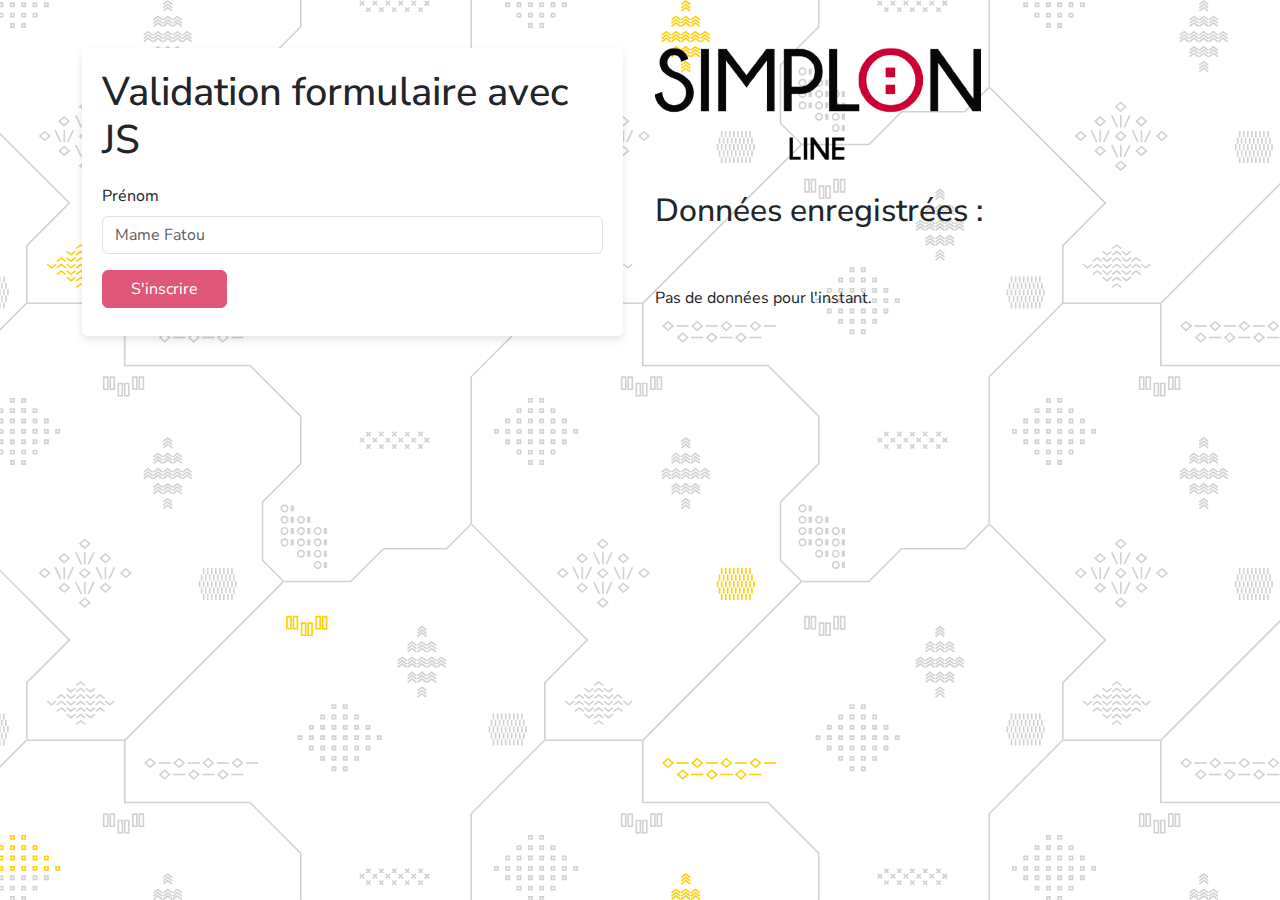
<file: index.html>
<!DOCTYPE html>
<html lang="en">
<head>
    <meta charset="UTF-8">
    <meta name="viewport" content="width=device-width, initial-scale=1.0">
    <title>Validation Formulaire avec JavaScript</title>
    <!-- CDN Bootstrap -->
    <link href="https://cdn.jsdelivr.net/npm/bootstrap@5.3.3/dist/css/bootstrap.min.css" rel="stylesheet" integrity="sha384-QWTKZyjpPEjISv5WaRU9OFeRpok6YctnYmDr5pNlyT2bRjXh0JMhjY6hW+ALEwIH" crossorigin="anonymous">
    <script src="https://cdn.jsdelivr.net/npm/bootstrap@5.3.3/dist/js/bootstrap.bundle.min.js" integrity="sha384-YvpcrYf0tY3lHB60NNkmXc5s9fDVZLESaAA55NDzOxhy9GkcIdslK1eN7N6jIeHz" crossorigin="anonymous"></script>

    <!-- link du fichier style.css -->
     <link rel="stylesheet" href="style.css">

    <!-- link du fichier script.js -->
     <script src="script.js" defer></script>
</head>

<body>
    <div class="container mt-5">
      <div class="formulaire">
        <h1>Validation formulaire avec JS</h1>
        <div id="submitSuccess"></div>
        <form id="myForm">
          <div id="prenomDiv" class="mb-3 col-lg-12">
            <label for="prenom" class="form-label">Prénom</label>
            <input
              type="text"
              id="prenom"
              name="prenom"
              class="form-control"
              placeholder="Mame Fatou"
            />
            <span id="prenomError" class="error"></span>
          </div>
          <div id="nomDiv" class="hidden">
            <label for="nom" class="form-label">Nom</label>
            <input
              type="text"
              id="nom"
              name="nom"
              class="form-control"
              placeholder="Mbaye"
            />
            <span id="nomError" class="error"></span>
          </div>
          <div id="emailDiv" class="hidden">
            <label for="email" class="form-label">Adresse électronique</label>
            <input
              type="email"
              id="email"
              name="email"
              class="form-control"
              placeholder="mfm@simplon.co"
            />
            <span id="emailError" class="error"></span>
          </div>
          <div id="motdepasseDiv" class="hidden">
            <label for="motdepasse" class="form-label">Mot de passe</label>
            <input
              type="password"
              id="motdepasse"
              name="motdepasse"
              class="form-control"
              placeholder="mot de passe"
            />
            <span id="motdepasseError" class="error"></span>
          </div>
          <button class="btn btn-submit" type="submit" id="submitBtn" disabled onclick="saveData()">
            S'inscrire
          </button>
        </form>
      </div>
      <div class="welcome">
        <img src="images/sol-logo.png" alt="" />
        <!-- <h1>La plateforme collaborative d'apprentissage en pédagogie active</h1>
        <h1 id="powered">Powered by Mouhammad Ndour</h1> -->
        <h2>Données enregistrées :</h2>
        
        <p id="storedData" class="table"></p>
        <p class="no-data" id="noDataMessage">Pas de données pour l'instant.</p>
        <button class="btn btn-danger" id="btnClear" onclick="clearData()">Vider le tableau</button>
        
      </div>
    </div>

  </body>
</html>
</file>
<file: style.css>
@import url("https://fonts.googleapis.com/css2?family=Nunito+Sans:opsz,wght@6..12,400;6..12,700&display=swap");

body {
  padding: 0;
  margin: 0;
  font-family: "Nunito Sans", sans-serif;
  display: flex;
  align-items:flex-start;
  justify-content: center;
  height: 100vh; /* Ajout de cette ligne */
  background-image: url(images/background-simplon-pattern.svg);
}

#submitBtn {
  border: 1px solid #ce0033;
  background-color: #ce0033;
  color: white;
  cursor: pointer;
}

#submitBtn:hover {
  border: 1px solid #504dc1;
  background-color: #504dc1;
  color: white;
}

.error {
  color: #ce0033;
}

.success {
  color: green;
  margin-top: 10px;
}
.welcome {
  width: 50%;
  height: 28rem;
  border-radius: 10%;
  display: flex;
  flex-direction: column;
  gap: 2rem;
  margin-bottom: -10rem;
}
.welcome img {
  width: 60%;
}
.welcome h1 {
  font-size: 20px;
}
#powered {
  text-decoration: underline;
  color: #ce0033;
}
.container {
  display: flex;
  justify-content: space-around;
  
  gap: 2rem;
}
.formulaire {
  padding: 20px;
  border-radius: 5px;
  background-color: white;
  box-shadow: 0 4px 8px rgba(0, 0, 0, 0.1);
}
.hide {
  display: none;
}
.error {
  display: block;
  margin-top: 5px;
  color: red;
}

.hidden {
  display: none;
}

#submitSuccess {
  color: green;
  font-weight: bold;
  margin-top: 20px;
}

table {
  width: 100%;
  border-collapse: collapse;
  margin-top: 20px;
  overflow-y: scroll;
}
th, td {
  padding: 10px;
  text-align: left;
  border: 1px solid #ddd;
}
th {
  background-color: rgba(255, 0, 0, 0.5);
}

tr:hover {
  background-color: rgba(255, 0, 0, 0.2); /* Rouge un peu plus foncé au survol */
}
.table {
  margin-top: -2rem;
}

button {
  width: 25%;
}

@media only screen and (max-width: 767px) {
  body {
    /* Exemples de styles pour les téléphones */
    font-size: 14px;
    width: 100%;
    margin: 0 auto;
  }
  .container {
    display: flex;
    flex-direction: column;
  }
  .welcome img {
    display: none;
  }
  .welcome h2 { 
    font-size: 16px;
  }
  .welcome .table {
    font-size: 12.5px;
  }
  .welcome button {
    width: 80%;
  }
  .formulaire {
    width: 100%; /* Par exemple, réduire la largeur du formulaire */
    padding: 15px;
  }

  .btn-submit {
    font-size: 14px; /* Redimensionner le bouton */
  }
  h1 {
    font-size: 25px;
    text-align: center;
  }
}
</file>
